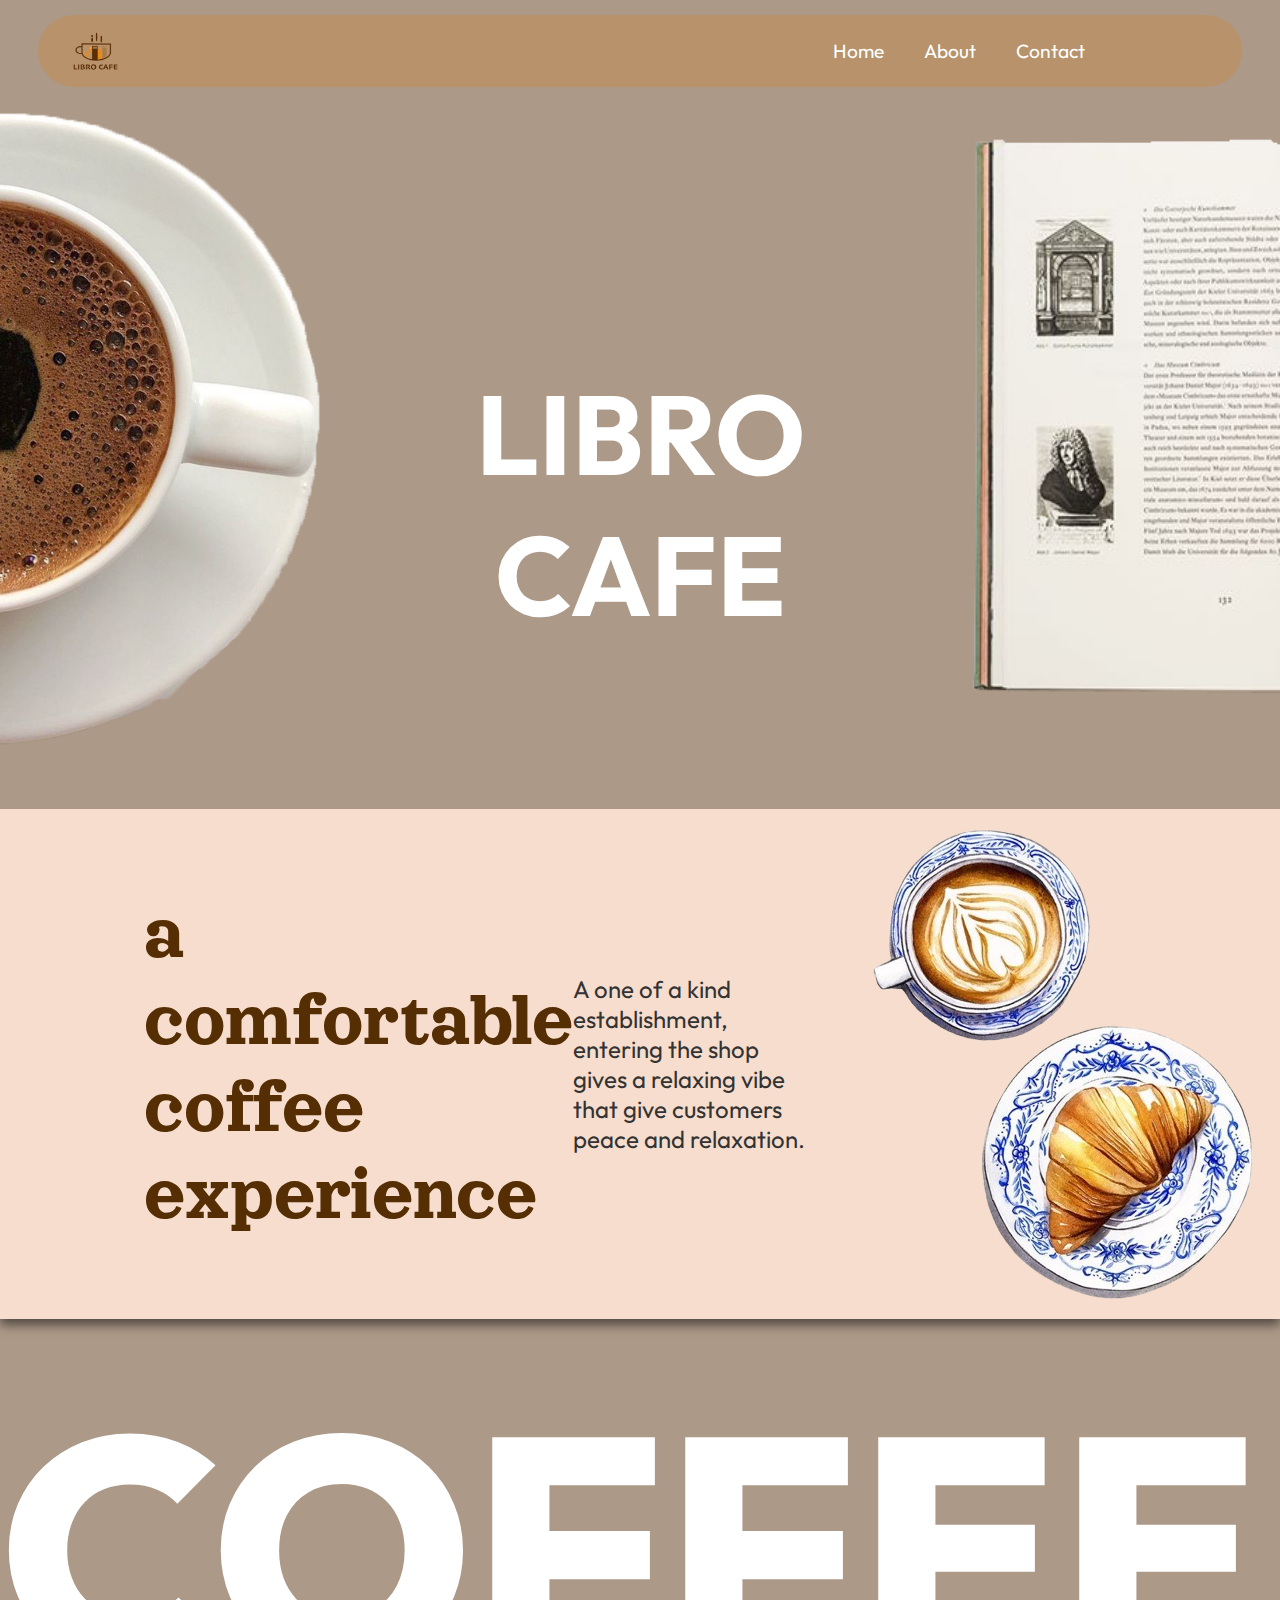
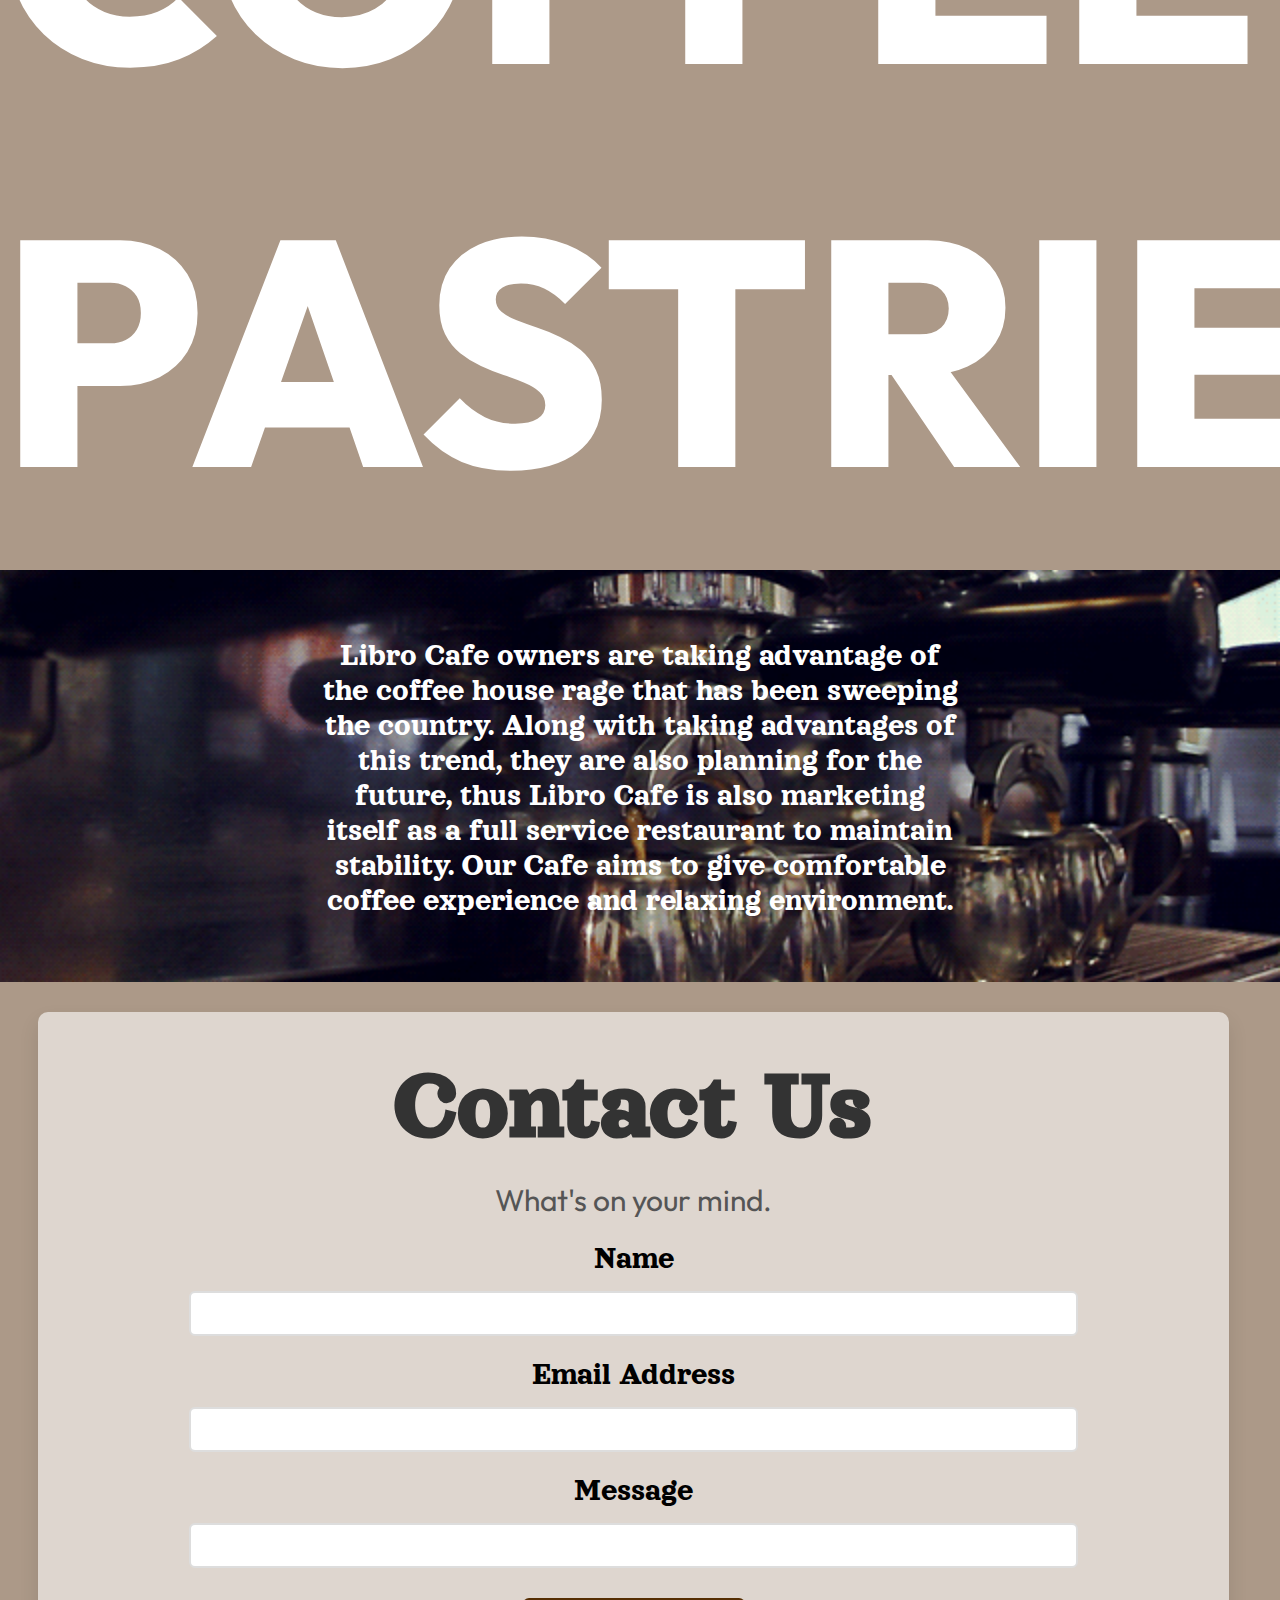
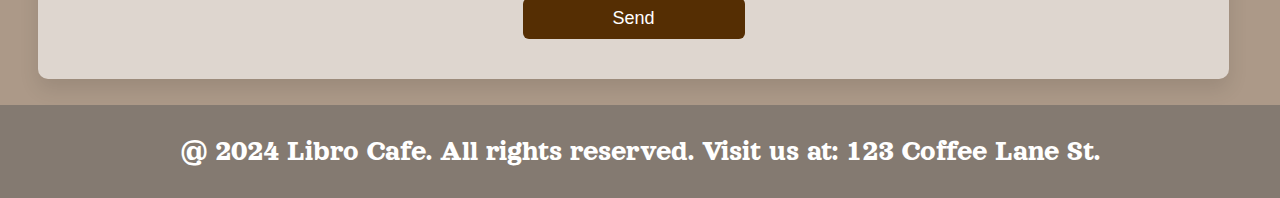
<file: index.html>
<!DOCTYPE html>
<html>
    <head>
    <title>Libro Cafe</title>
    <link rel="stylesheet" href="styles.css">
    <link href="https://fonts.googleapis.com/css2?family=Outfit:wght@400;700;900&display=swap" rel="stylesheet">
    <link href="https://fonts.googleapis.com/css2?family=Outfit&display=swap" rel="stylesheet">
    <link href="https://fonts.googleapis.com/css2?family=Orelega+One&display=swap" rel="stylesheet">
    <script src="scripts.js"></script>
    </head>
    <body>  
        <div class="navbar">
            <div class="logo">
              <a href="#"><img src="LIBRO_CAFE-removebg-preview.png" alt="My Logo" class="logo-img"></a>
            </div>
            <div class="menu">
              <a href="Libro Cafe.html" id="home">Home</a>
              <a div id="about" onclick="goToPage4()">About</a>
              <a div id="contact" onclick="goToPage5()">Contact</a>
            </div>
          </div>        
    <div class="container">
        <img src="coffee.png" alt="left-image" class="left-image">
        <div class="center">LIBRO <br>CAFE</br></div>
        <img src="book6.png" alt="right-image" class="right-image">
    </div>
  </div>
  <div class="container2">
    <div id="centered-text">
      a comfortable 
      <br>coffee experience</br>
      <div class="text">A one of a kind establishment, entering the shop 
        gives a relaxing vibe that give customers peace and relaxation.</div>
      <img src="crossant.png" alt="right" id="right">
    </div>
  </div>
  <div class="continer3">
      <p div id="clickable-text" onclick="goToPage()">COFFEE</p></div>
      <p div id="clickable-text3" onclick="goToPage3()">PASTRIES</p></div>
    </div>
  </div>
  <div class="container1">
    <img src="espresso.png" alt="coffee" style="width:100%;">
    <div class="Aboutus">Libro Cafe owners are taking advantage of the coffee house rage that has been sweeping
      the country. Along with taking advantages of this trend, they are also planning for the future, thus
      Libro Cafe is also marketing itself as a full service restaurant to maintain stability.
       Our Cafe aims to give comfortable coffee experience and relaxing environment.
</div>
    <div id="content">
    </div>
  </div>
  <div class="container4">
    <h1>Contact Us</h1>
    <p>What's on your mind.</p>
      <div class="form-group">Name</div>
        <div id="box">
        <input type="text" id="name" name="name">
      </div>
      <div class="form-group1">
        <label>Email Address</label>
        <div id="email"></div>
        <input type="email" id="email" name="email">
      </div>
      <div class="form-group2">
        <label>Message</label>
        <div id="box"></div>
        <input type="message" class="mesasage" name="message"></textarea>
        <button type="submit" id="send">Send</button>
      </div>
</div>
<footer>
  <div class="footer-content">
      <p>@ 2024 Libro Cafe. All rights reserved. Visit us at: 123 Coffee Lane St.</p>
  </div>
</footer>
  </body>
</html>
</file>
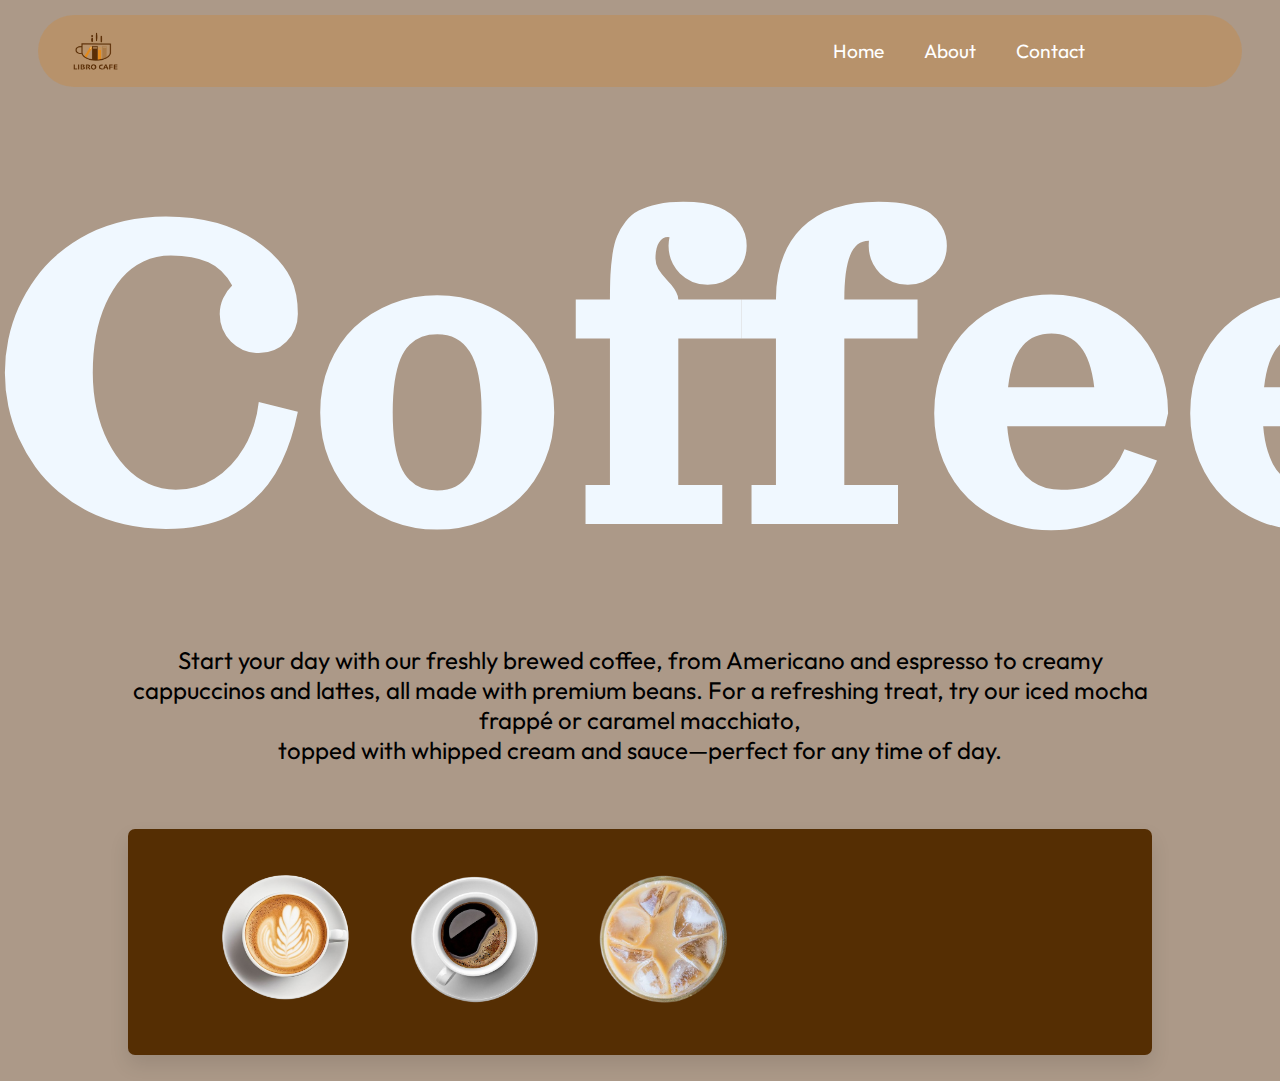
<file: HOT.html>
<!DOCTYPE html>
<html>
    <head>
    <title>COFFEE</title>
    <link href="https://fonts.googleapis.com/css2?family=Outfit:wght@400;700;900&display=swap" rel="stylesheet">
    <link href="https://fonts.googleapis.com/css2?family=Outfit&display=swap" rel="stylesheet">
    <link href="https://fonts.googleapis.com/css2?family=Orelega+One&display=swap" rel="stylesheet">
    </head>
    <style>
      body {
  text-align: center;
  background-color: #AC9988;
  margin-top: 15px;
}
* {
  margin: 0;
  padding: 0;
  box-sizing: border-box;
}

.navbar {
    background-color: #bd8f5ba4;
    display: flex;
    justify-content: space-between;
    align-items: center;
    padding: 10px 20px;
    border-radius: 50px;
    margin-left: 3%;
    margin-right: 3%;
  }
  .navbar .logo a {
    display: flex;
    align-items: center;
  }
  .navbar .logo .logo-img {
    height: 40px; 
    width: auto;
    padding-left: 30%;
  }
  .navbar .menu {
    display: flex;
    justify-content: right;
    flex-grow: 1;
    font-family: 'Outfit';
    margin-right: 10%;
    font-size: 120%;
    cursor: pointer;
  }
  .navbar .menu a {
    color: rgb(255, 255, 255);
    padding: 14px 20px;
    text-decoration: none;
    text-align: center;
  }
  
  .navbar .menu a:hover {
    color: rgb(133, 57, 41);
  }
.container1{
  margin-top: 15px;

}
.coffee{
  margin-top: 1%;
  margin-bottom: 0;
  padding-top: 0;
  font-family: 'Orelega One';
  font-size: 500px;
  color: aliceblue;
}
#description{
  margin-left: 10%;
  margin-right: 10%;
  padding-top: 1;
  font-family: 'Outfit';
  font-size: 150%;
}
.row{
  background: #552E03;
  box-shadow: 0px 10px 20px rgba(0, 0, 0, 0.1);
  border-radius: 7px;
  padding: 40px;
  width: 80%;
  text-align: center;
  margin-left: 10%;
  margin-top: 5%;
  margin-bottom: 2%;
}
.column {
  float: left;
  width: 15%;
  padding: 5px;
  margin-left: 5%;
 
}

.column2 {
  float: left;
  width: 15%;
  padding: 5px;
  margin-left: 5%;

}
.column3{
  float: left;
  width: 15%;
  padding: 5px;
  margin-left: 5%;
 
}
.row::after {
  content: "";
  clear: both;
  display: table;
}
    </style>
    <body>
        <div class="navbar">
            <div class="logo">
              <a href="#"><img src="LIBRO_CAFE-removebg-preview.png" alt="My Logo" class="logo-img"></a>
            </div>
            <div class="menu">
              <a href="Libro Cafe.html" class="go-home-button">Home</a>
              <a div id="about" onclick="goToPage4()">About</a>
              <a div id="contact" onclick="goToPage5()">Contact</a>
          </div>   
          </div> 
          <div class="coffee">Coffee</div>
          <div id="description">Start your day with our freshly brewed coffee, from Americano and espresso to creamy cappuccinos and lattes, all made with premium beans. 
            For a refreshing treat, try our iced mocha frappé or caramel macchiato, <br>topped with whipped cream and sauce—perfect for any time of day.</br></div>
            <div class="row">
              <div class="column">
                <img src="cofe1.png" alt="1" style="width:100%">
              </div>
              <div class="column2">
                <img src="coffee2.png" alt="2" style="width:100%">
              </div>
              <div class="column3">
                <img src="coffee3.png" alt="3" style="width:100%">
              </div>
            </div>
    </body>
</html>
</file>
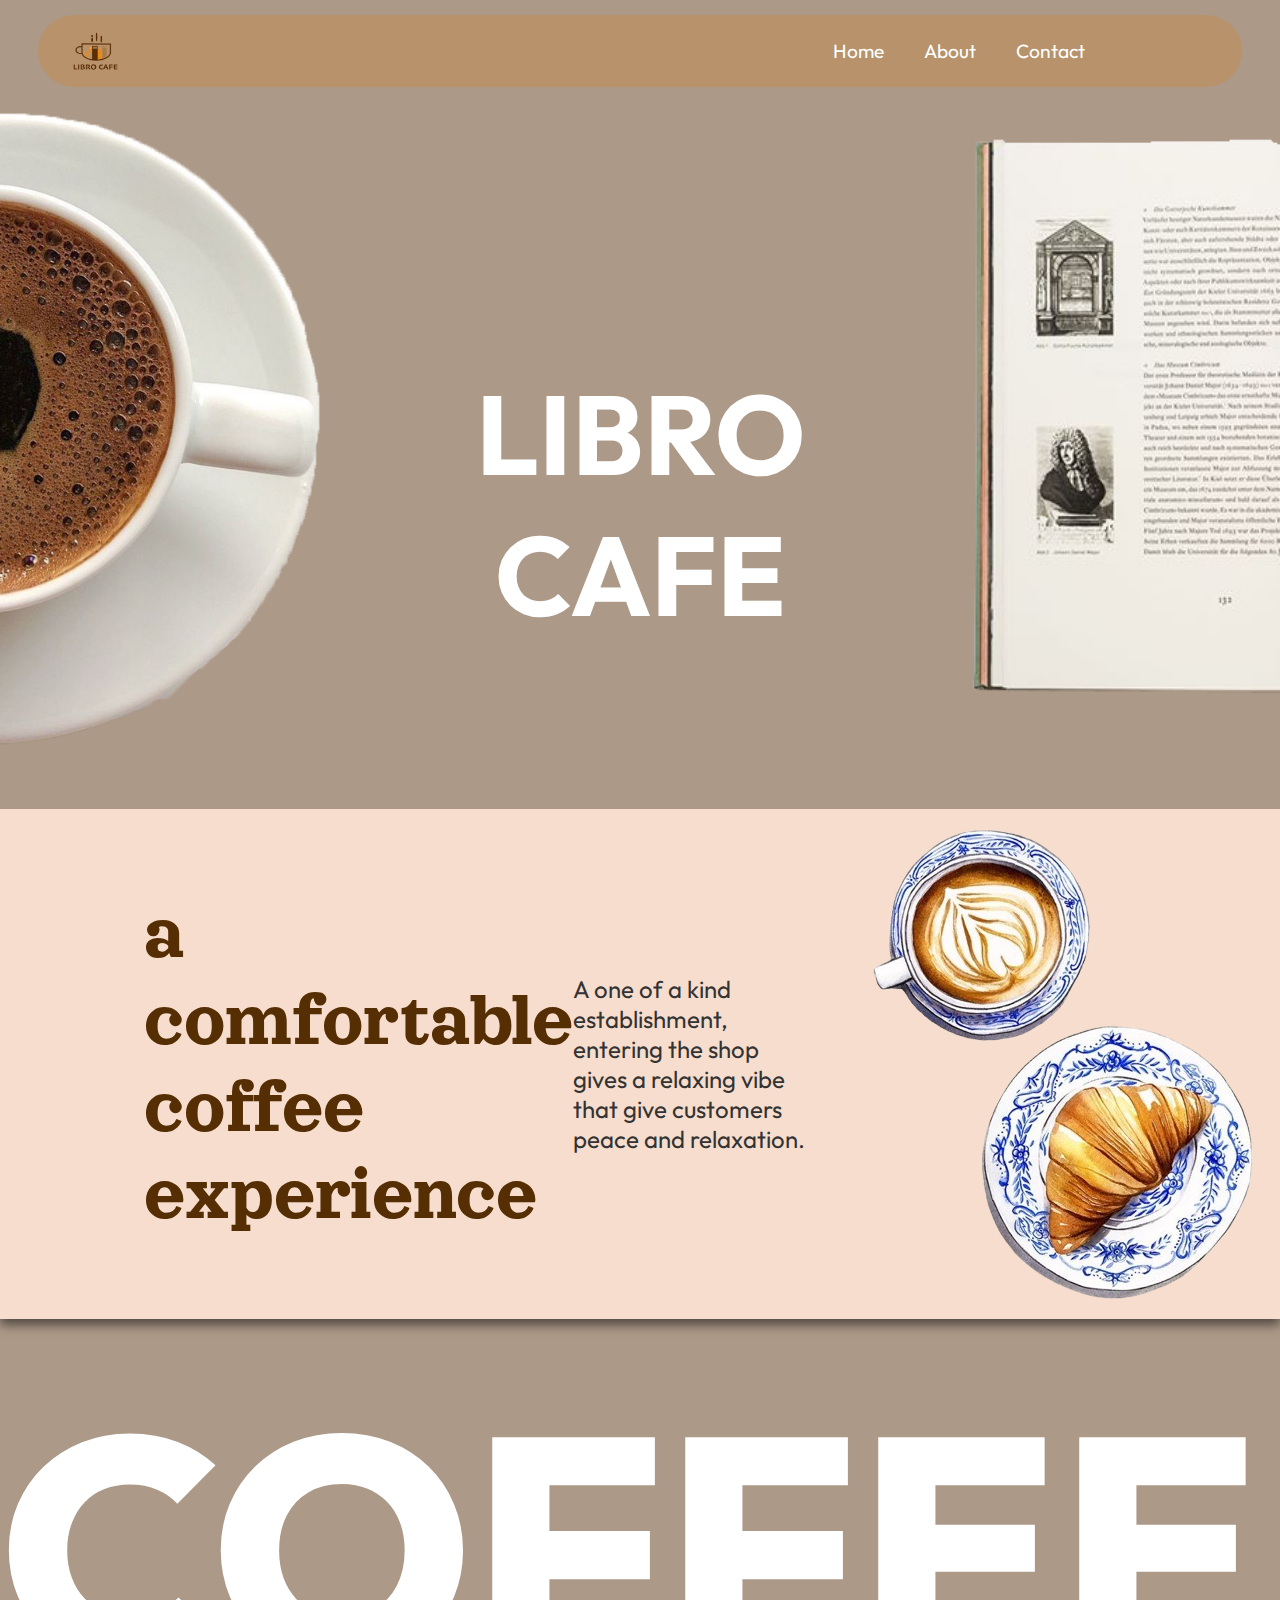
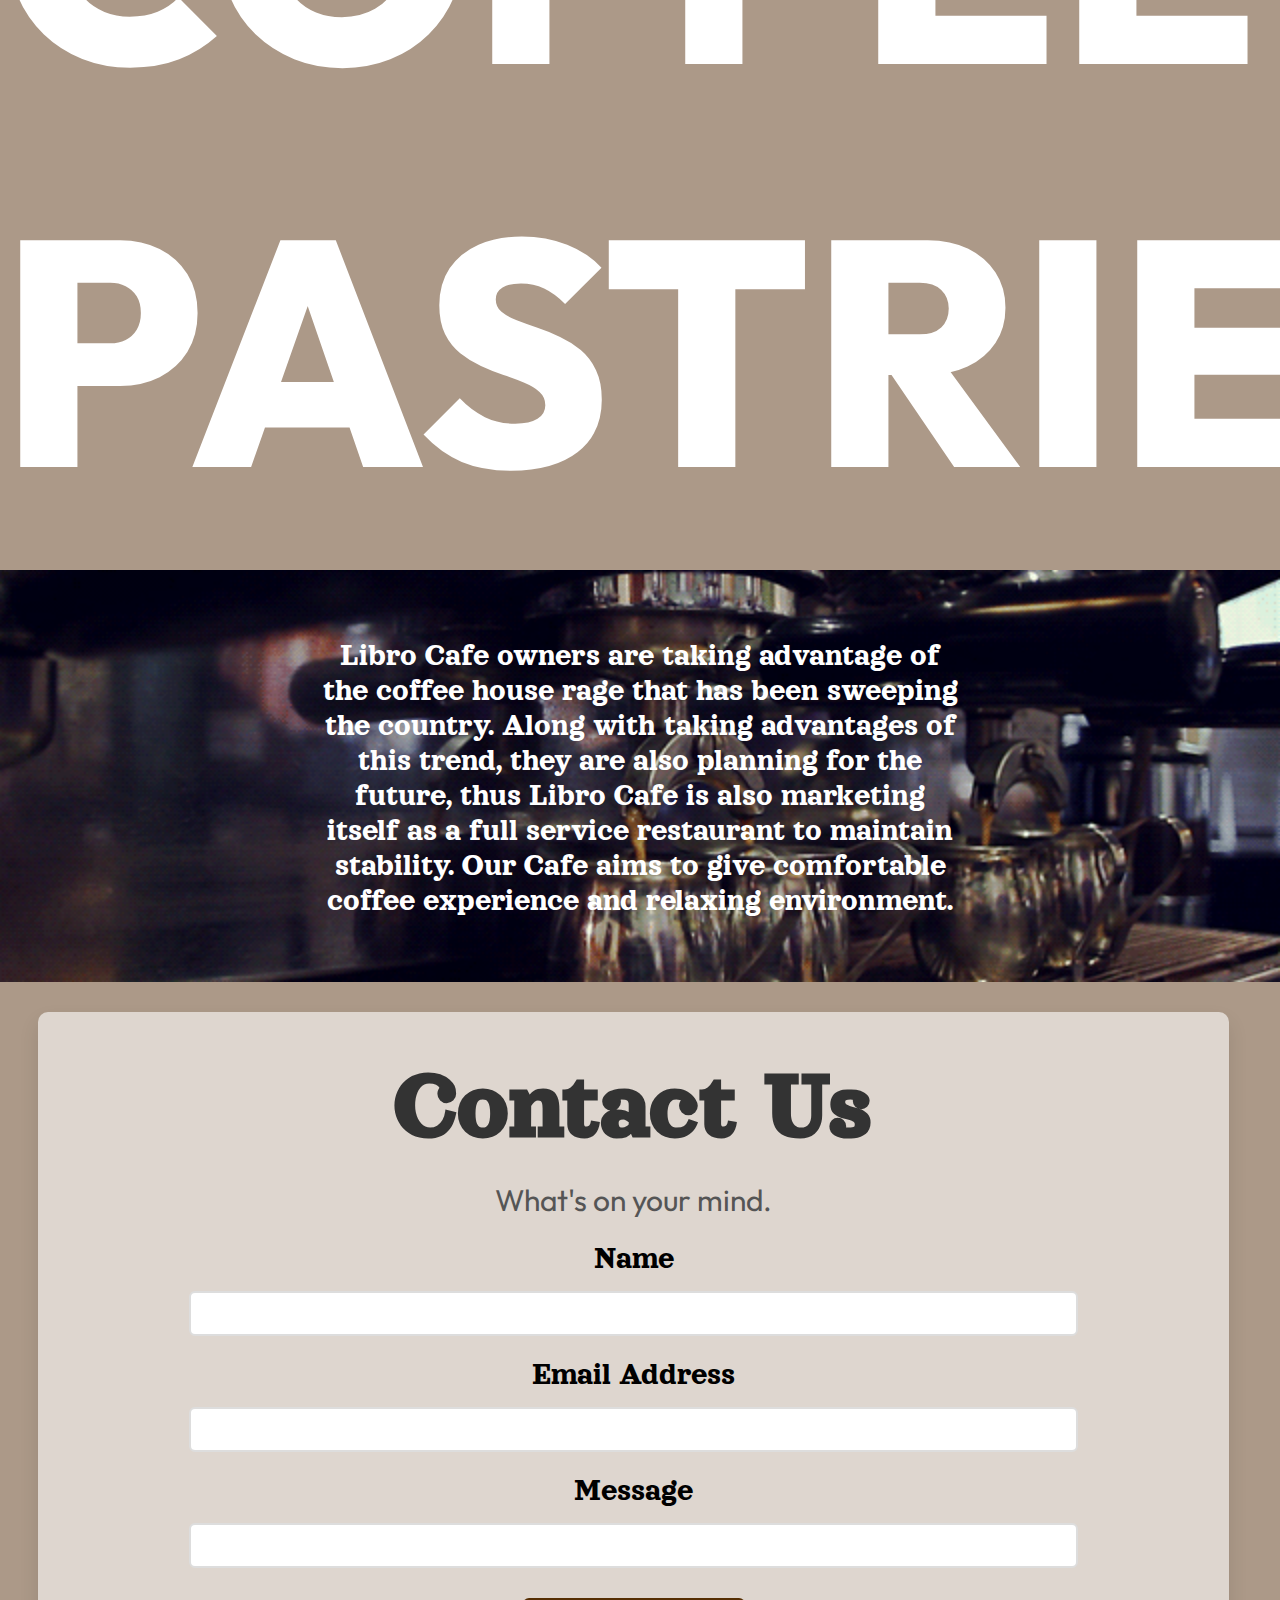
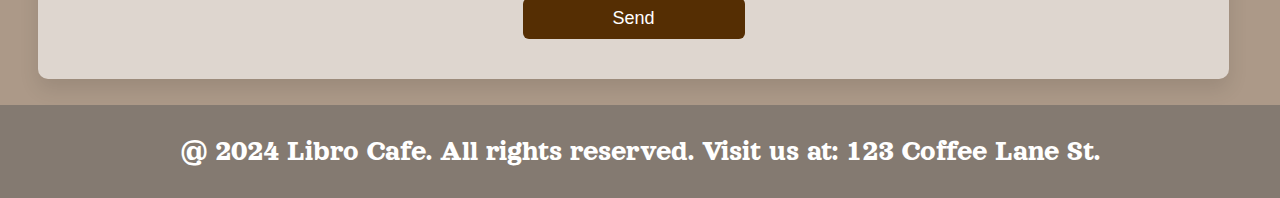
<file: Libro Cafe.html>
<!DOCTYPE html>
<html>
    <head>
    <title>Libro Cafe</title>
    <link rel="stylesheet" href="styles.css">
    <link href="https://fonts.googleapis.com/css2?family=Outfit:wght@400;700;900&display=swap" rel="stylesheet">
    <link href="https://fonts.googleapis.com/css2?family=Outfit&display=swap" rel="stylesheet">
    <link href="https://fonts.googleapis.com/css2?family=Orelega+One&display=swap" rel="stylesheet">
    <script src="scripts.js"></script>
    </head>
    <body>  
        <div class="navbar">
            <div class="logo">
              <a href="#"><img src="LIBRO_CAFE-removebg-preview.png" alt="My Logo" class="logo-img"></a>
            </div>
            <div class="menu">
              <a href="Libro Cafe.html" id="home">Home</a>
              <a div id="about" onclick="goToPage4()">About</a>
              <a div id="contact" onclick="goToPage5()">Contact</a>
            </div>
          </div>        
    <div class="container">
        <img src="coffee.png" alt="left-image" class="left-image">
        <div class="center">LIBRO <br>CAFE</br></div>
        <img src="book6.png" alt="right-image" class="right-image">
    </div>
  </div>
  <div class="container2">
    <div id="centered-text">
      a comfortable 
      <br>coffee experience</br>
      <div class="text">A one of a kind establishment, entering the shop 
        gives a relaxing vibe that give customers peace and relaxation.</div>
      <img src="crossant.png" alt="right" id="right">
    </div>
  </div>
  <div class="continer3">
      <p div id="clickable-text" onclick="goToPage()">COFFEE</p></div>
      <p div id="clickable-text3" onclick="goToPage3()">PASTRIES</p></div>
    </div>
  </div>
  <div class="container1">
    <img src="espresso.png" alt="coffee" style="width:100%;">
    <div class="Aboutus">Libro Cafe owners are taking advantage of the coffee house rage that has been sweeping
      the country. Along with taking advantages of this trend, they are also planning for the future, thus
      Libro Cafe is also marketing itself as a full service restaurant to maintain stability.
       Our Cafe aims to give comfortable coffee experience and relaxing environment.
</div>
    <div id="content">
    </div>
  </div>
  <div class="container4">
    <h1>Contact Us</h1>
    <p>What's on your mind.</p>
      <div class="form-group">Name</div>
        <div id="box">
        <input type="text" id="name" name="name">
      </div>
      <div class="form-group1">
        <label>Email Address</label>
        <div id="email"></div>
        <input type="email" id="email" name="email">
      </div>
      <div class="form-group2">
        <label>Message</label>
        <div id="box"></div>
        <input type="message" class="mesasage" name="message"></textarea>
        <button type="submit" id="send">Send</button>
      </div>
</div>
<footer>
  <div class="footer-content">
      <p>@ 2024 Libro Cafe. All rights reserved. Visit us at: 123 Coffee Lane St.</p>
  </div>
</footer>
  </body>
</html>
</file>
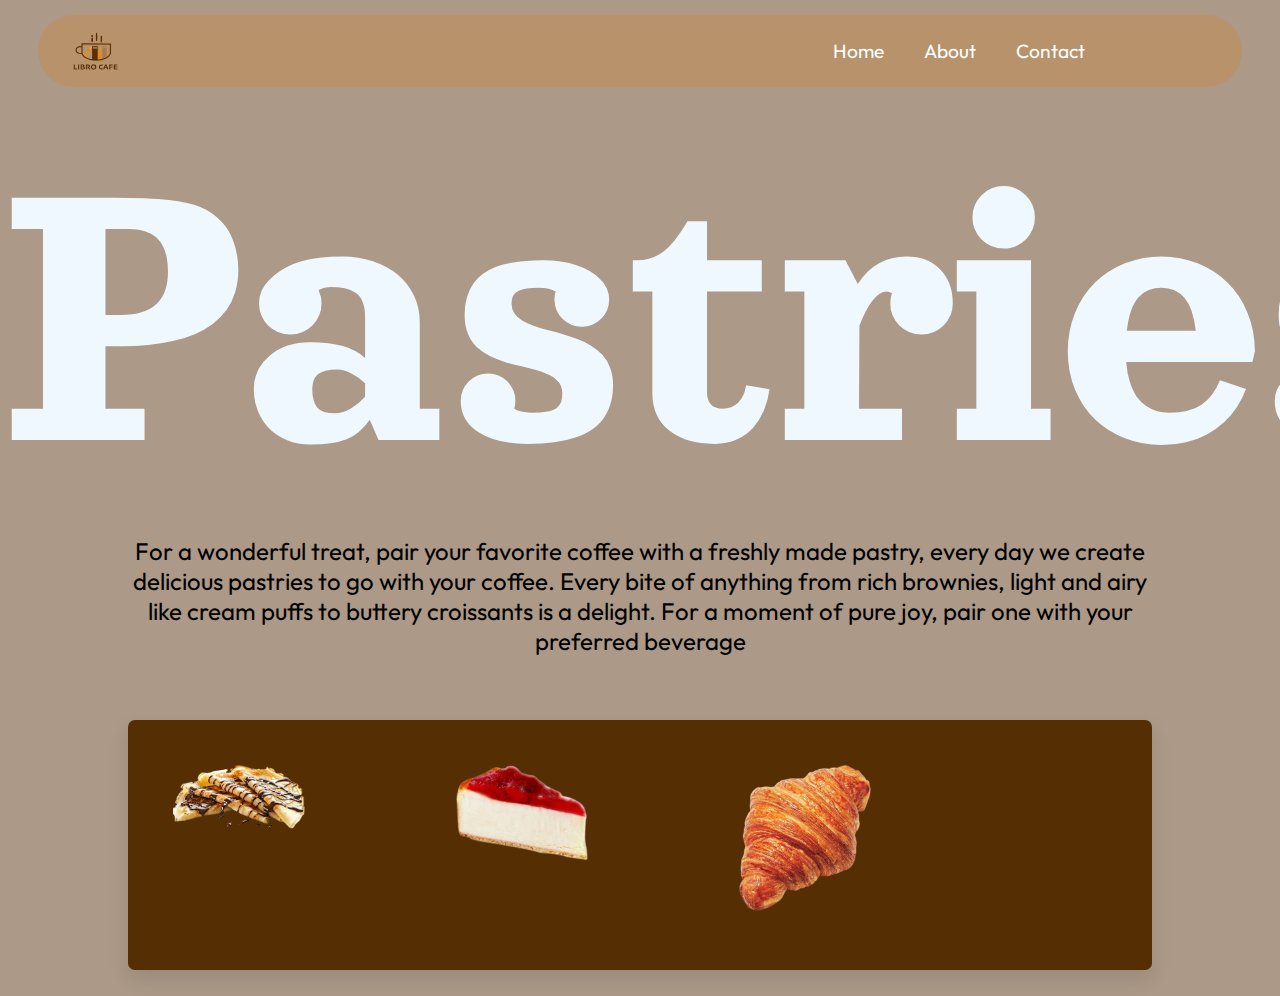
<file: PASTRIES.html>
<!DOCTYPE html>
<html>
    <head>
    <title>PASTRIES</title>
    <link href="https://fonts.googleapis.com/css2?family=Outfit:wght@400;700;900&display=swap" rel="stylesheet">
    <link href="https://fonts.googleapis.com/css2?family=Outfit&display=swap" rel="stylesheet">
    <link href="https://fonts.googleapis.com/css2?family=Orelega+One&display=swap" rel="stylesheet">
    </head>
    <style>
      body {
  text-align: center;
  background-color: #AC9988;
  margin-top: 15px;
}
* {
  margin: 0;
  padding: 0;
  box-sizing: border-box;
}

.navbar {
    background-color: #bd8f5ba4;
    display: flex;
    justify-content: space-between;
    align-items: center;
    padding: 10px 20px;
    border-radius: 50px;
    margin-left: 3%;
    margin-right: 3%;
  }
  .navbar .logo a {
    display: flex;
    align-items: center;
  }
  .navbar .logo .logo-img {
    height: 40px; 
    width: auto;
    padding-left: 30%;
  }
  .navbar .menu {
    display: flex;
    justify-content: right;
    flex-grow: 1;
    font-family: 'Outfit';
    margin-right: 10%;
    font-size: 120%;
    cursor: pointer;
  }
  .navbar .menu a {
    color: rgb(255, 255, 255);
    padding: 14px 20px;
    text-decoration: none;
    text-align: center;
  }
  
  .navbar .menu a:hover {
    color: rgb(133, 57, 41);
  }
.container1{
  margin-top: 15px;

}
.pastries{
  margin-top: 1%;
  margin-bottom: 0;
  padding-top: 0;
  font-family: 'Orelega One';
  font-size: 400px;
  color: aliceblue;
}
#description{
  margin-left: 10%;
  margin-right: 10%;
  padding-top: 1;
  font-family: 'Outfit';
  font-size: 150%;
}
.row{
  background: #552E03;
  box-shadow: 0px 10px 20px rgba(0, 0, 0, 0.1);
  border-radius: 7px;
  padding: 40px;
  width: 80%;
  text-align: center;
  margin-left: 10%;
  margin-top: 5%;
  margin-bottom: 2%;
}
.column {
  float: left;
  width: 15%;
  padding: 5px;
  display: block;
  margin-left: auto;
  margin-right: 15%;
}

.column2 {
  float: left;
  width: 15%;
  padding: 5px;
  display: block;
  margin-left: auto;
  margin-right: 15%;

}
.column3{
  float: left;
  width: 15%;
  padding: 5px;
  display: block;
  margin-left: auto;
  margin-right: 15%;
}

.row::after {
  content: "";
  clear: both;
  display: table;
}
    </style>
    <body>
        <div class="navbar">
            <div class="logo">
              <a href="#"><img src="LIBRO_CAFE-removebg-preview.png" alt="My Logo" class="logo-img"></a>
            </div>
            <div class="menu">
              <a href="Libro Cafe.html" class="go-home-button">Home</a>
              <a div id="about" onclick="goToPage4()">About</a>
              <a div id="contact" onclick="goToPage5()">Contact</a>
          </div>    
          </div>
          <div class="pastries">Pastries</div>
          <div id="description">For a wonderful treat, pair your favorite coffee with a freshly made pastry, 
            every day we create delicious pastries to go with your coffee. Every bite of anything from rich brownies, 
            light and airy like cream puffs to buttery croissants is a delight. For a moment of pure joy, pair one with your preferred beverage</div>
            <div class="row">
              <div class="column">
                <img src="food1.png" alt="1" style="width:100%">
              </div>
              <div class="column">
                <img src="food2.png" alt="2" style="width:100%">
              </div>
              <div class="column">
                <img src="food3.png" alt="3" style="width:100%">
                <div class="column">
            </div>
     <script>
            function goToPage4() {
          // Specify the URL of the page to navigate to
          const url = "ABOUT.html"; // Change this to the path of your page
          // Navigate to the specified URL within the website
          window.location.href = url;
      }
      function goToPage5() {
          // Specify the URL of the page to navigate to
          const url = "CONTACT.html"; // Change this to the path of your page
          // Navigate to the specified URL within the website
          window.location.href = url;
      }
          </script>
    </body>
</html>
</file>
<file: styles.css>
html {
  scroll-behavior: smooth;
}

body{
  background-color: #AC9988;
  margin-top: 15px;
}
.container {
    display: flex;
    justify-content: space-between;
    position: relative;
    background-color: #AC9988;
    padding-bottom: 5%;
    padding-top: 2%;
}
.left-image, .right-image {
    width: 25%;
    height: auto;
}    
.center {
    font-family: 'Outfit';
    font-size: 700%;
    margin-left: 20px; 
    margin-right: 20px;
    margin-top: 250px;
    text-align: center;
    color: #ffffff;
    font-weight:700;
  
}
* {
  margin: 0;
  padding: 0;
  box-sizing: border-box;
}
.navbar {
  background-color: #bd8f5ba4;
  display: flex;
  justify-content: space-between;
  align-items: center;
  padding: 10px 20px;
  border-radius: 50px;
  margin-left: 3%;
  margin-right: 3%;
}
.navbar .logo a {
  display: flex;
  align-items: center;
}
.navbar .logo .logo-img {
  height: 40px; 
  width: auto;
  padding-left: 30%;
}
.navbar .menu {
  display: flex;
  justify-content: right;
  flex-grow: 1;
  font-family: 'Outfit';
  font-size: 120%;
  margin-right: 10%;
  cursor: pointer;
}
.navbar .menu a {
  color: rgb(255, 255, 255);
  padding: 14px 20px;
  text-decoration: none;
  text-align: center;
}

.navbar .menu a:hover {
  color: rgb(133, 57, 41);
}

.container2 {
  background-color: #F6DDCD;
  padding: 200px;
  display: flex;
  align-items: center;
  justify-content: space-between;
  padding: 20px;
  box-shadow: 0 6px 10px rgba(0, 0, 0, 0.521);
}
.text{
  font-family: 'Outfit';
  font-size: 30%;
  color: #333;
  align-content: end;
}
#centered-text{
  color: #552E03;
  margin-left: 10%;
  font-size: 500%;
  font-family: 'Orelega One';
  text-align: justify;
  align-items: center;
  text-align: left;
  height: 100%;
  display: flex;
}
#right{
  width: 50%;
  height: 50%;
  margin-left: 5%;
}

.about {
  background-color: #fff8e1;
  padding: 60px 0;
  text-align: center;
}

.about h2 {
  color: #333;
  margin-bottom: 20px;
  font-size: 2.5rem;
}
.container3{
  background-color: #AC9988;
}
.container1{
  margin-top: 20px;
  position: relative;
  text-align: center;
}

.Aboutus{
  color: #ffffff;
  font-size: 200%;
  font-family: 'Orelega One';
  font-weight: 50;
  position: absolute;
  top: 50%;
  left: 50%;
  transform: translate(-50%, -50%);

}

#clickable-text {
  color: rgb(255, 255, 255);
  font-family: 'Outfit';
  font-size: 2000%;
  font-weight: 800;
  padding-top: 2%;
  cursor: pointer;
  margin-left: 0%;
  padding-left: 0%;
  transition: all 0.5s ease; /* Smooth transition for hover effects */
  font-stretch: expanded;
}
#clickable-text2 {
  color: rgb(255, 255, 255);
  font-family: 'Outfit';
  font-size: 2000%;
  font-weight: 800;
  text-align: end;
  cursor: pointer;
  padding-bottom: 0%;
  margin-top: 0%;
  transition: all 0.5s ease; /* Smooth transition for hover effects */
  font-stretch: expanded;
}
#clickable-text3 {
  color: rgb(255, 255, 255);
  font-family: 'Outfit';
  font-size: 2000%;
  font-weight: 800;
  text-align: left;
  cursor: pointer;
  padding-right: 10%;
  margin-left: 0;
  margin-right: 5%;
}
.container4 {
  background: rgba(255, 255, 255, 0.6);
  box-shadow: 0px 10px 20px rgba(0, 0, 0, 0.1);
  border-radius: 10px;
  padding: 40px;
  width: 93%;
  text-align: center;
  margin-left: 3%;
  margin-top: 2%;
  margin-bottom: 2%;
}
h1 {
  font-size: 100px;
  font-family: 'Orelega One';
  color: #333;
  margin-bottom: 20px;
}
p {
  font-size: 30px;
  font-family: 'Outfit';
  color: #555;
}
.form-group{
    margin-top: 2%;
    font-family: 'Orelega One';
    font-size: 200%;
}

.form-group1{
    margin-top: 1%;
    font-family: 'Orelega One';
    font-size: 200%;
}

.form-group2{
    margin-top: 1%;
    font-family: 'Orelega One';
    font-size: 200%;
}
.send{
    font-family: 'orelega One';
}
input {
  width: 80%;
  padding: 10px;
  font-size: 18px;
  margin-top: 15px;
  margin-bottom: 10px;
  border: 2px solid #ddd;
  border-radius: 6px;
  outline: none;
}
input:focus {
  border-color: #4CAF50;
}
button {
  width: 20%;
  padding: 10px;
  margin-top: 20px;
  background-color:#552E03;
  color: white;
  font-size: 18px;
  border: none;
  border-radius: 6px;
  cursor: pointer;
  transition: background-color 0.3s ease;
}
button:hover {
  background-color: #bd974bdb;
}

footer {
    background-color: #847a71;
    color: white;
    text-align: center;
    padding: 20px 0;
}

footer .footer-content p {
    margin: 10px 0;
    color: #ffffff;
    font-family: 'Orelega One';
}
footer .footer-content a:hover {
    color: #e74c3c;
}
</file>
